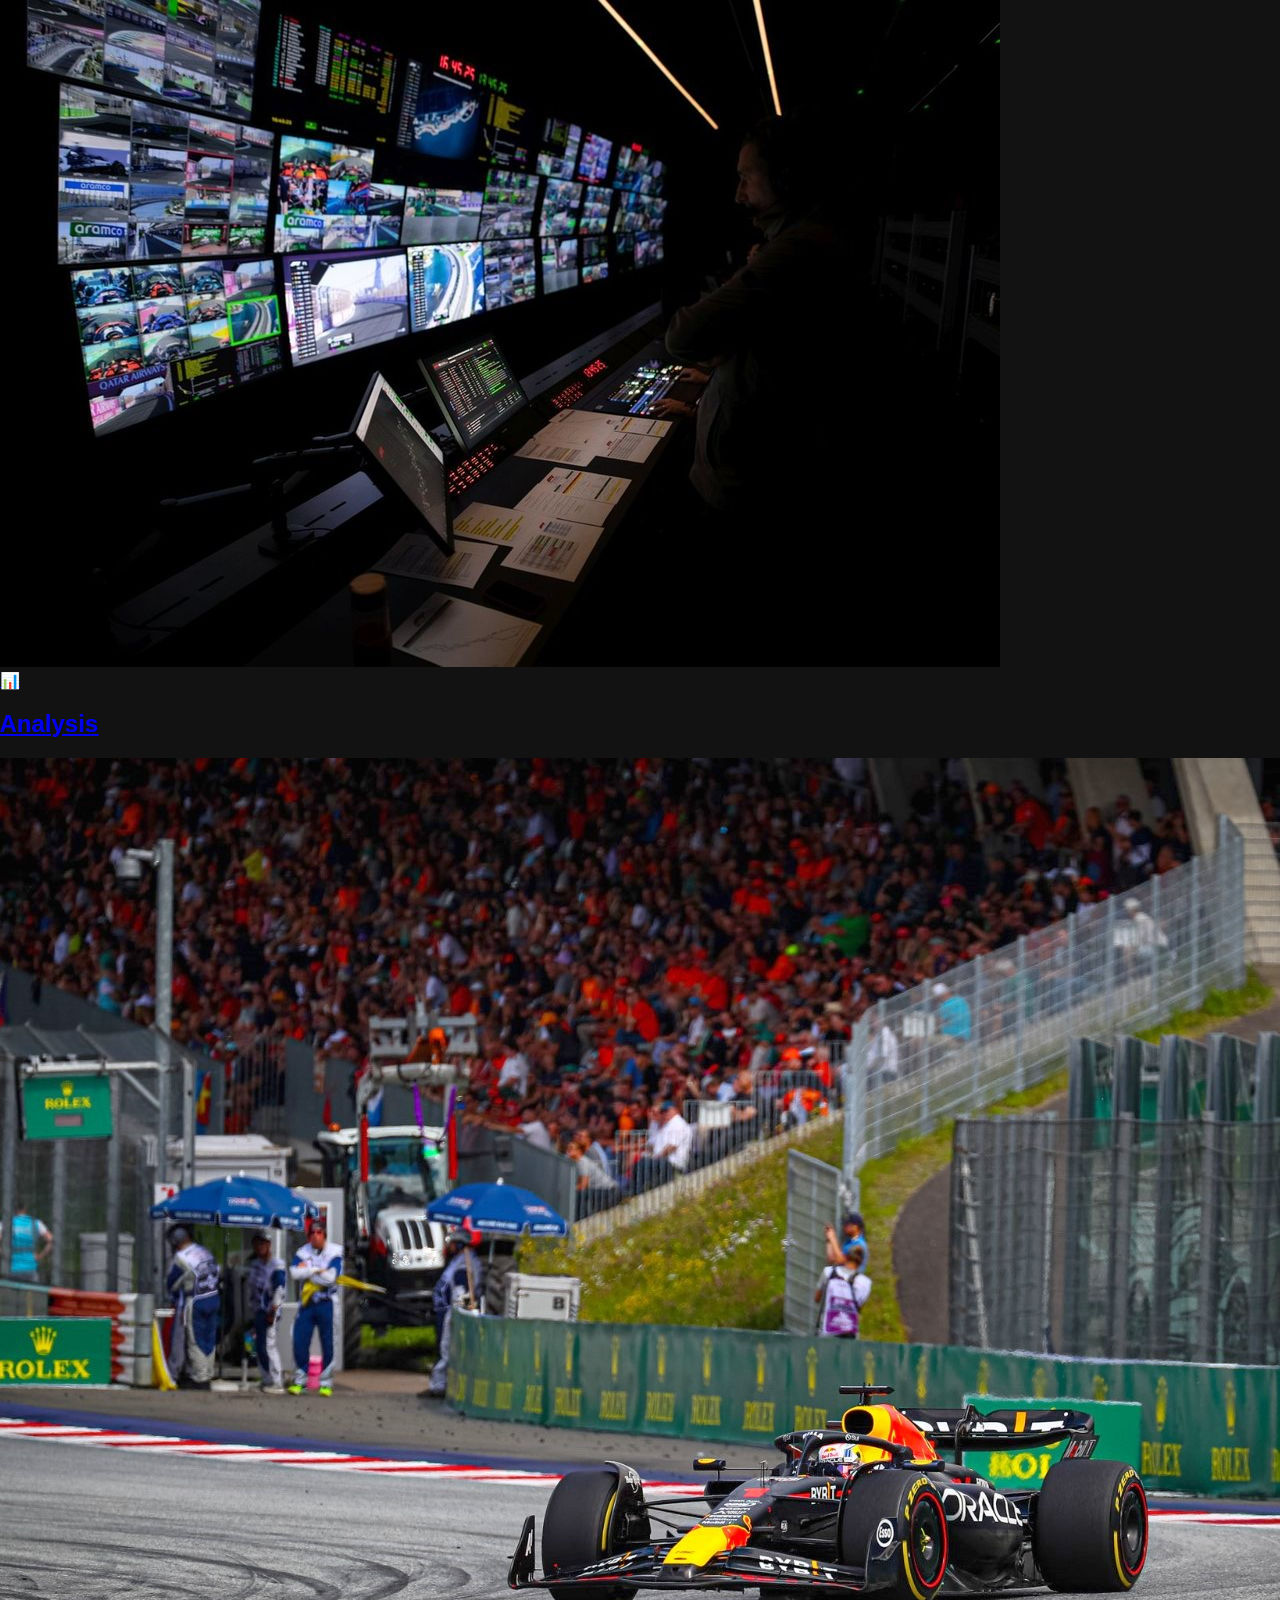
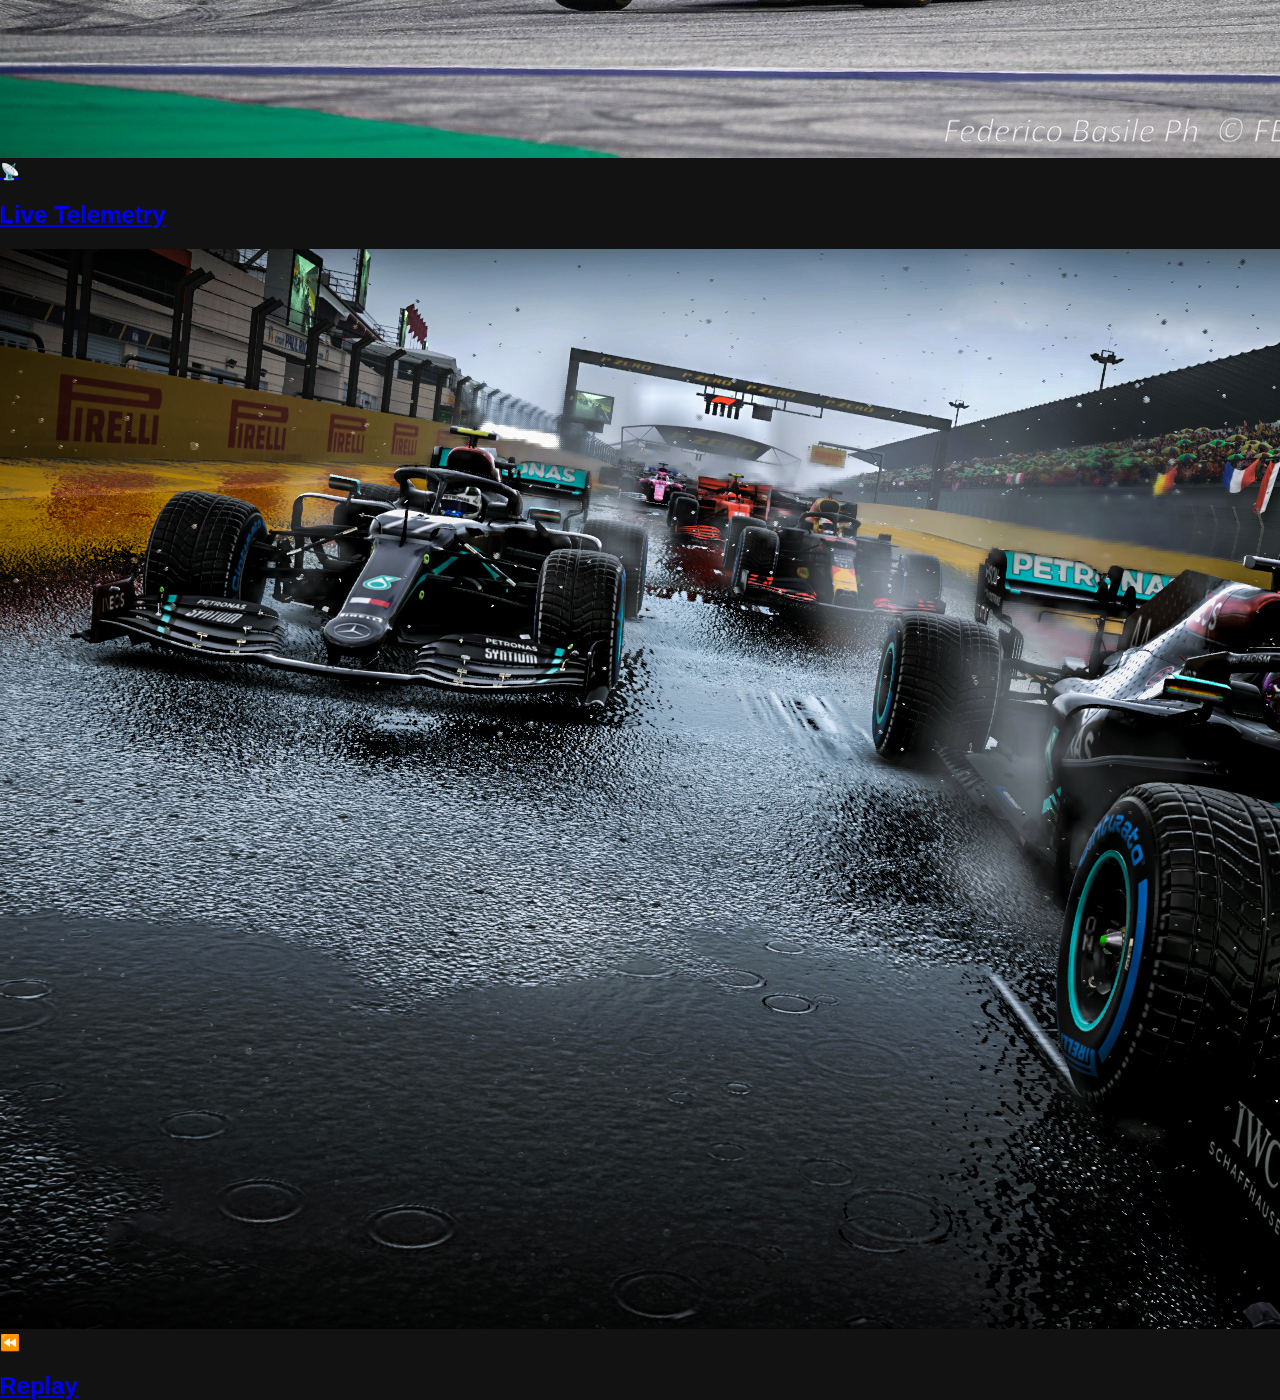
<file: templates/index.html>
<!DOCTYPE html>
<html lang="pt">

<head>
    <meta charset="UTF-8" />
    <meta name="viewport" content="width=device-width, initial-scale=1.0" />
    <title>F1 Cloud Dashboard</title>
    <style>
        * {
            box-sizing: border-box;
        }

        body,
        html {
            margin: 0;
            padding: 0;
            height: 100%;
            font-family: Arial, sans-serif;
            background-color: #121212;
            color: white;
        }

        .grid-container {
            display: grid;
            grid-template-columns: repeat(3, 1fr);
            height: 100vh;
        }

        .nav-box {
            position: relative;
            overflow: hidden;
            cursor: pointer;
            transition: transform 0.3s ease;
        }

        .nav-box .bg-image {
            position: absolute;
            top: 0;
            left: 0;
            width: 100%;
            height: 100%;
            background-size: 150%;
            background-position: center;
            transition: background-size 0.6s ease, filter 0.4s ease;
            filter: brightness(50%);
            z-index: 1;
        }

        .nav-box:hover .bg-image {
            background-size: 180%;
            filter: brightness(80%);
        }


        .nav-box .overlay {
            position: relative;
            z-index: 2;
            height: 100%;
            display: flex;
            justify-content: center;
            align-items: center;
            flex-direction: column;
            background: rgba(0, 0, 0, 0.4);
            transition: background 0.3s ease;
        }

        .nav-box:hover .overlay {
            background: rgba(0, 0, 0, 0.2);
        }

        .overlay h2 {
            margin: 0;
            font-size: 2rem;
            color: #fff;
            text-shadow: 0 0 10px rgba(0, 0, 0, 0.7);
        }

        .overlay span {
            font-size: 2.5rem;
            margin-bottom: 10px;
        }

        a.nav-box {
            text-decoration: none;
            color: inherit;
        }

        @media (max-width: 768px) {
            .grid-container {
                grid-template-columns: 1fr;
            }
        }
    </style>
</head>

<body>

    <body>
        <div class="index-grid">
            <a href="/analysis" class="index-box">
                <img src="/static/images/analysis.jpg" class="bg-img" alt="Analysis" />
                <div class="content">
                    <span>📊</span>
                    <h2>Analysis</h2>
                </div>
            </a>

            <a href="/live_telemetry" class="index-box">
                <img src="/static/images/live.jpg" class="bg-img" alt="Telemetry" />
                <div class="content">
                    <span>📡</span>
                    <h2>Live Telemetry</h2>
                </div>
            </a>

            <a href="/replay" class="index-box">
                <img src="/static/images/replay.jpg" class="bg-img" alt="Replay" />
                <div class="content">
                    <span>⏪</span>
                    <h2>Replay</h2>
                </div>
            </a>
        </div>
    </body>


</body>

</html>
</file>
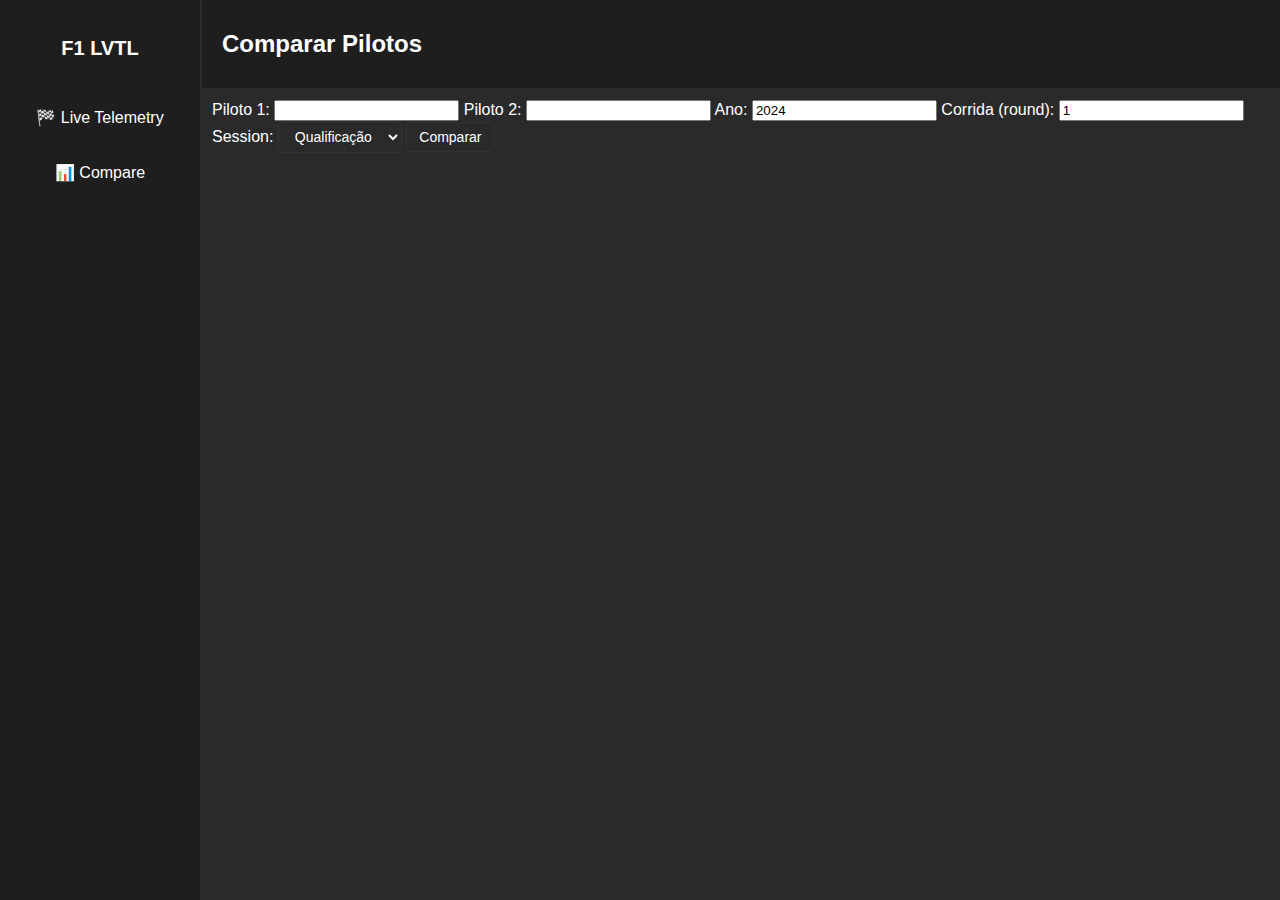
<file: templates/compare.html>
<!DOCTYPE html>
<html lang="pt">
<head>
  <meta charset="UTF-8" />
  <title>Comparador de Pilotos - F1 LVTL</title>
  <link rel="stylesheet" href="/static/css/telemetry.css">
</head>
<body>
  <div class="container">
    <div class="sidebar">
      <h2>F1 LVTL</h2>
      <a href="/">🏁 Live Telemetry</a>
      <a href="/compare">📊 Compare</a>
    </div>

    <div class="header">
      <h2>Comparar Pilotos</h2>
    </div>

    <div class="telemetry">
      <form id="compare-form">
        <label>Piloto 1: <input type="text" name="driver1" required></label>
        <label>Piloto 2: <input type="text" name="driver2" required></label>
        <label>Ano: <input type="number" name="year" value="2024" required></label>
        <label>Corrida (round): <input type="number" name="round" value="1" required></label>
        <label>Session: <select name="session">
          <option value="Q">Qualificação</option>
          <option value="R">Corrida</option>
        </select></label>
        <button type="submit">Comparar</button>
      </form>

      <div id="result"></div>
    </div>
  </div>

  <script>
    document.getElementById("compare-form").addEventListener("submit", function (e) {
      e.preventDefault();
      const form = e.target;
      const params = new URLSearchParams(new FormData(form)).toString();
      fetch(`/api/compare?${params}`)
        .then(r => r.json())
        .then(data => {
          document.getElementById("result").innerHTML = `
            <h3>Resultado:</h3>
            <p>${data.driver1.name} - Melhor volta: ${data.driver1.best_lap}</p>
            <p>${data.driver2.name} - Melhor volta: ${data.driver2.best_lap}</p>
          `;
        });
    });
  </script>
</body>
</html>
</file>
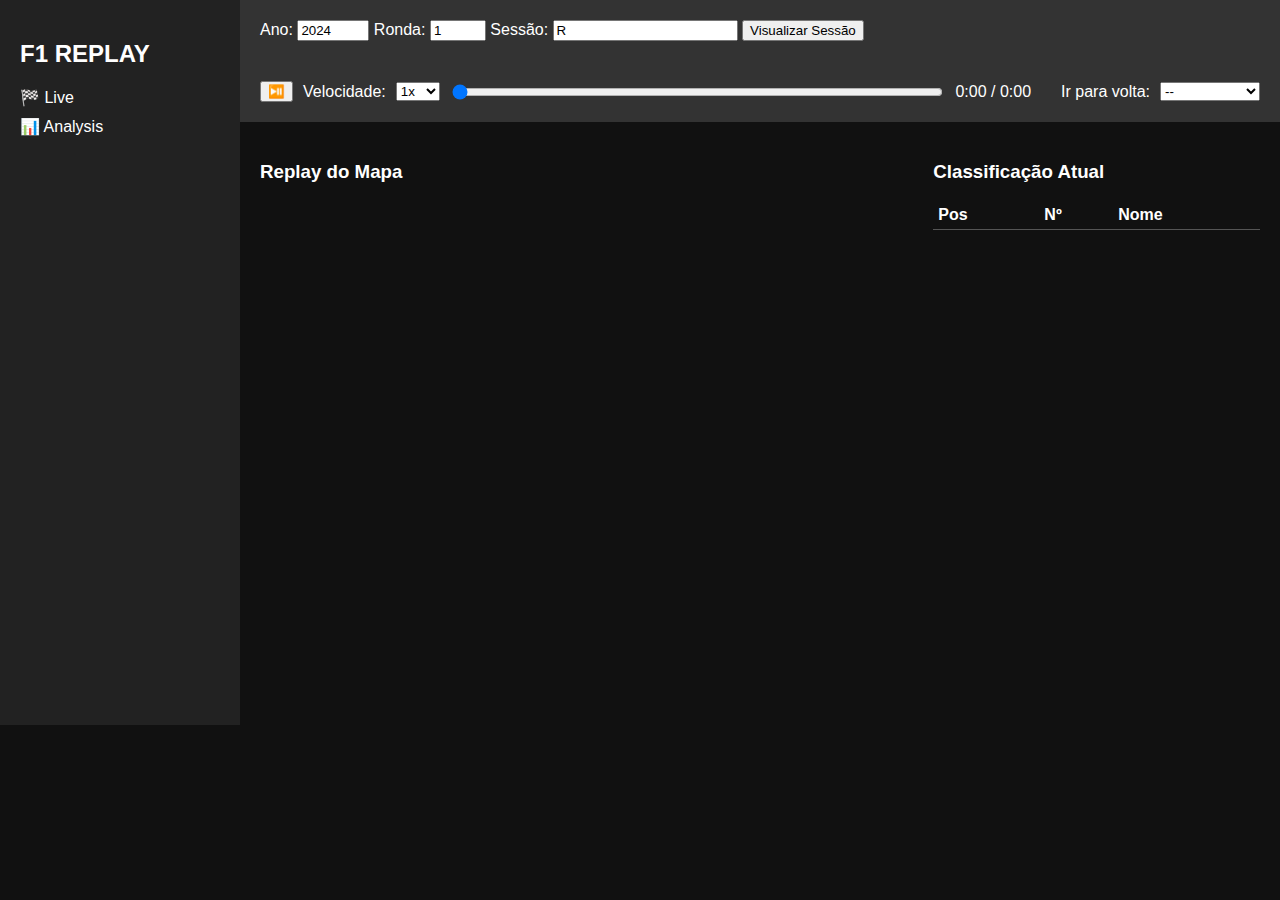
<file: templates/replay.html>
<!DOCTYPE html>
<html lang="pt">
<head>
  <meta charset="UTF-8" />
  <meta name="viewport" content="width=device-width, initial-scale=1.0" />
  <title>Replay de Sessão</title>
  <style>
    body { background-color: #111; color: white; font-family: sans-serif; margin: 0; padding: 0; }
    .container { display: flex; }
    .sidebar { width: 200px; background-color: #222; padding: 20px; }
    .sidebar a { display: block; margin: 10px 0; color: white; text-decoration: none; }
    .header, .controls { padding: 20px; background-color: #333; }
    .controls { display: flex; align-items: center; gap: 10px; }
    #progress-bar { flex: 1; }
    .main { flex: 1; }
    .map-table-container { display: flex; gap: 20px; padding: 20px; align-items: flex-start; }
    #replay-map { width: 100%; height: 500px; background-color: #111; overflow: hidden; }
    #driver-table { width: 100%; color: white; border-collapse: collapse; }
    #driver-table th, #driver-table td { border-bottom: 1px solid #555; padding: 5px; text-align: left; }
    #driver-table tr.leader { font-weight: bold; color: #ffcc00; }
    #tooltip { position: absolute; background: #222; color: #fff; padding: 5px 10px; border-radius: 5px;
               font-size: 14px; display: none; pointer-events: none; z-index: 10; }
  </style>
</head>
<body>
<div class="container">
  <div class="sidebar">
    <h2>F1 REPLAY</h2>
    <a href="/">🏁 Live</a>
    <a href="/analysis">📊 Analysis</a>
  </div>
  <div class="main">
    <div class="header">
      <label for="year">Ano:</label>
      <input type="number" id="year" value="2024" min="2021" max="2025" />
      <label for="round">Ronda:</label>
      <input type="number" id="round" value="1" min="1" max="25" />
      <label for="session">Sessão:</label>
      <input type="text" id="session" value="R" />
      <button onclick="startReplay()">Visualizar Sessão</button>
    </div>

    <div class="controls">
      <button onclick="togglePlayPause()">⏯️</button>
      <label for="speed-select">Velocidade:</label>
      <select id="speed-select" onchange="updateSpeed()">
        <option value="1000">1x</option>
        <option value="500">2x</option>
        <option value="250">4x</option>
        <option value="100">10x</option>
      </select>
      <input type="range" id="progress-bar" min="0" value="0" step="1" oninput="seekFrame(this.value)" />
      <span id="time-label">0:00 / 0:00</span>
      <label for="lap-select" style="margin-left: 20px;">Ir para volta:</label>
      <select id="lap-select" onchange="jumpToLap()" style="width: 100px;">
        <option value="">--</option>
      </select>
    </div>

    <div class="map-table-container">
      <div style="flex: 2;">
        <h3>Replay do Mapa</h3>
        <svg id="replay-map" viewBox="0 0 4000 4000" preserveAspectRatio="xMidYMid meet"></svg>
      </div>
      <div style="flex: 1;">
        <h3>Classificação Atual</h3>
        <table id="driver-table">
          <thead>
            <tr>
              <th>Pos</th>
              <th>Nº</th>
              <th>Nome</th>
            </tr>
          </thead>
          <tbody></tbody>
        </table>
      </div>
    </div>
  </div>
</div>

<div id="tooltip"></div>

<script>
let frames = [];
let currentFrame = 0;
let replayInterval;
let pathCoords = [];
let isPlaying = false;
let playbackSpeed = 1000;
let lapTimes = {};
let lapIndexMap = {};


function startReplay() {
  clearInterval(replayInterval);
  currentFrame = 0;
  isPlaying = false;

  const svg = document.getElementById('replay-map');
  svg.innerHTML = '';

  const year = document.getElementById('year').value;
  const round = document.getElementById('round').value;
  const session = document.getElementById('session').value;

  fetch(`/api/track_layout?year=${year}&round=${round}&session=${session}`)
    .then(res => res.json())
    .then(layout => {
      if (!Array.isArray(layout) || layout.length === 0) throw new Error("Traçado inválido");
      pathCoords = layout;
      const path = document.createElementNS("http://www.w3.org/2000/svg", "polyline");
      path.setAttribute("points", layout.map(p => `${p.x},${p.y}`).join(" "));
      path.setAttribute("fill", "none");
      path.setAttribute("stroke", "#555");
      path.setAttribute("stroke-width", "5");
      svg.appendChild(path);
      return Promise.all([
        fetch(`/api/replay_data?year=${year}&round=${round}&session=${session}`).then(r => r.json()),
        fetch(`/api/lap_times?year=${year}&round=${round}&session=${session}`).then(r => r.json())
      ]);
    })
    .then(([replayData, lapData]) => {
      frames = replayData.frames;
      lapIndexMap = replayData.lap_index_map || {};
      
      // Preencher seletor de voltas
      const lapSelect = document.getElementById("lap-select");
      lapSelect.innerHTML = "<option value=''>--</option>";
      
      // Ordenar voltas numericamente
      const sortedLaps = Object.keys(lapIndexMap)
        .map(Number)
        .sort((a, b) => a - b);
      
      sortedLaps.forEach(lapNumber => {
          const option = document.createElement("option");
          option.value = lapNumber;
          option.textContent = `Volta ${lapNumber}`;
          lapSelect.appendChild(option);
      });

      // Atualizar a viewBox inicial
      updateViewBox();
      // Renderizar o primeiro frame
      renderNextFrame();
      updateProgressUI();
    })
    .catch(err => {
      console.error("Erro ao carregar dados:", err);
      alert("Erro ao carregar dados da sessão.");
    });
}

function togglePlayPause() {
  isPlaying = !isPlaying;
  if (isPlaying) replayInterval = setInterval(playNext, playbackSpeed);
  else clearInterval(replayInterval);
}

function playNext() {
  if (currentFrame >= frames.length) {
    clearInterval(replayInterval);
    isPlaying = false;
    return;
  }
  renderNextFrame();
  updateViewBox(); // Atualizar a viewBox para o frame atual
  currentFrame++;
  updateProgressUI();
}

function seekFrame(value) {
  currentFrame = parseInt(value);
  renderNextFrame();
  updateViewBox(); // Atualizar a viewBox para o frame atual
  updateProgressUI();
}

function updateSpeed() {
  playbackSpeed = parseInt(document.getElementById("speed-select").value);
  if (isPlaying) {
    clearInterval(replayInterval);
    replayInterval = setInterval(playNext, playbackSpeed);
  }
}

function updateProgressUI() {
  const bar = document.getElementById("progress-bar");
  const label = document.getElementById("time-label");
  
  if (frames.length > 0) {
    bar.max = frames.length - 1;
    bar.value = currentFrame;
    
    // Formatar tempo em minutos:segundos
    const currentSeconds = frames[currentFrame]?.time_sec || 0;
    const totalSeconds = frames[frames.length - 1]?.time_sec || 0;
    
    const formatTime = (seconds) => {
      const mins = Math.floor(seconds / 60);
      const secs = Math.floor(seconds % 60);
      return `${mins}:${String(secs).padStart(2, '0')}`;
    };

    label.textContent = `${formatTime(currentSeconds)} / ${formatTime(totalSeconds)}`;
  } else {
    label.textContent = "0:00 / 0:00";
  }
}

function updateViewBox() {
  const svg = document.getElementById('replay-map');
  const allPoints = [...pathCoords];
  
  // Adicionar posições dos carros do frame atual
  if (frames.length > 0 && frames[currentFrame]?.positions) {
    frames[currentFrame].positions.forEach(car => {
      allPoints.push({x: car.x, y: car.y});
    });
  }
  
  // Calcular os limites
  const minX = Math.min(...allPoints.map(p => p.x));
  const maxX = Math.max(...allPoints.map(p => p.x));
  const minY = Math.min(...allPoints.map(p => p.y));
  const maxY = Math.max(...allPoints.map(p => p.y));
  
  // Calcular dimensões
  const width = maxX - minX;
  const height = maxY - minY;
  
  // Adicionar margem (10% da maior dimensão)
  const margin = Math.max(width, height) * 0.1;
  
  // Aplicar viewBox
  svg.setAttribute("viewBox", 
    `${minX - margin} ${minY - margin} ${width + 2 * margin} ${height + 2 * margin}`);
}

function jumpToLap() {
  const lapNumber = document.getElementById("lap-select").value;
  if (lapNumber && lapIndexMap[lapNumber] !== undefined) {
    currentFrame = lapIndexMap[lapNumber];
    
    // Forçar renderização imediata
    renderNextFrame();
    updateViewBox(); // Atualizar a viewBox para o frame atual
    updateProgressUI();
    
    // Atualizar a barra de progresso
    document.getElementById("progress-bar").value = currentFrame;
    
    // Se estava reproduzindo, continuar de onde parou
    if (isPlaying) {
      clearInterval(replayInterval);
      replayInterval = setInterval(playNext, playbackSpeed);
    }
  }
}

function renderNextFrame() {
  const svg = document.getElementById('replay-map');
  const tooltip = document.getElementById('tooltip');
  // Remove todos os elementos, exceto a pista (o primeiro filho)
  while (svg.children.length > 1) {
    svg.removeChild(svg.lastChild);
  }

  const positions = frames[currentFrame]?.positions || [];
  positions.sort((a, b) => a.position - b.position);

  const tableBody = document.querySelector("#driver-table tbody");
  tableBody.innerHTML = "";

  positions.forEach(car => {
    const circle = document.createElementNS("http://www.w3.org/2000/svg", "circle");
    circle.setAttribute("cx", car.x);
    circle.setAttribute("cy", car.y);
    circle.setAttribute("r", 90);
    circle.setAttribute("fill", "blue");
    circle.setAttribute("stroke", "#fff");

    const label = document.createElementNS("http://www.w3.org/2000/svg", "text");
    label.setAttribute("x", car.x);
    label.setAttribute("y", car.y - 40);
    label.setAttribute("fill", "#fff");
    label.setAttribute("font-size", "22");
    label.setAttribute("text-anchor", "middle");
    label.textContent = car.driver_number;
    svg.appendChild(circle);
    svg.appendChild(label);

    const row = document.createElement("tr");
    row.innerHTML = `
      <td>${car.position}º</td>
      <td>${car.driver_number}</td>
      <td>${car.driver_name}</td>`;
    
    // Destacar líder
    if (car.position === 1) {
      row.classList.add("leader");
    }
    tableBody.appendChild(row);

    circle.addEventListener('mousemove', e => {
      tooltip.style.left = `${e.pageX + 10}px`;
      tooltip.style.top = `${e.pageY + 10}px`;
      tooltip.textContent = `${car.position}º - ${car.driver_name || 'Desconhecido'}`;
      tooltip.style.display = 'block';
    });

    circle.addEventListener('mouseout', () => tooltip.style.display = 'none');
  });
}
</script>
</body>
</html>
</file>
<file: static/css/telemetry.css>
body {
  margin: 0;
  background-color: #121212;
  color: #ffffff;
  font-family: Arial, sans-serif;
}

.container {
  display: grid;
  grid-template-columns: 200px 1fr;
  grid-template-rows: auto 1fr auto;
  height: 100vh;
  gap: 2px;
}

.sidebar {
  grid-row: 1 / 4;
  background-color: #1e1e1e;
  display: flex;
  flex-direction: column;
  align-items: center;
  padding: 20px 10px;
}

.sidebar h2 {
  margin-bottom: 30px;
  font-size: 20px;
}

.sidebar a {
  color: #ffffff;
  text-decoration: none;
  margin: 10px 0;
  padding: 8px 12px;
  border-radius: 5px;
  transition: background-color 0.2s ease;
}

.sidebar a:hover {
  background-color: #333333;
}

.header {
  display: flex;
  justify-content: space-between;
  align-items: center;
  background-color: #1e1e1e;
  padding: 10px 20px;
}

.telemetry-and-map {
  display: grid;
  grid-template-columns: 2fr 1fr;
  gap: 2px;
}

.telemetry,
.map {
  background-color: #2a2a2a;
  padding: 10px;
}

.bottom-tables {
  display: grid;
  grid-template-columns: repeat(3, 1fr);
  background-color: #1e1e1e;
  gap: 2px;
}

.bottom-table {
  background-color: #2a2a2a;
  padding: 10px;
}

table {
  width: 100%;
  border-collapse: collapse;
}

th,
td {
  padding: 6px;
  text-align: center;
  border-bottom: 1px solid #444;
}

.flag-icon {
  width: 30px;
  height: auto;
  margin-right: 10px;
}

.weather-icon {
  width: 20px;
  height: auto;
  margin-left: 10px;
}

.telemetry-table {
  max-height: 400px;
  overflow-y: auto;
  border: 1px solid #ccc;
}

.telemetry-table table {
  border-collapse: collapse;
  width: 100%;
}

.telemetry-table th,
.telemetry-table td {
  border: 1px solid #999;
  padding: 6px 10px;
  text-align: center;
}

.telemetry-table thead th {
  position: sticky;
  top: 0;
  background-color: #222;
  color: white;
  z-index: 2;
}

.telemetry table thead th {
  position: sticky;
  top: 0;
  background-color: #1e1e1e;
  z-index: 10;
}

#telemetry-table {
  table-layout: fixed;
  width: 100%;
}

#telemetry-table td,
#telemetry-table th {
  white-space: nowrap;
  overflow: hidden;
  text-overflow: ellipsis;
}

body {
  background-color: #2a2a2a;
}

.nav-container {
  display: flex;
  justify-content: center;
  align-items: center;
  height: 70vh;
  gap: 40px;
}

.nav-box {
  width: 200px;
  height: 200px;
  background-color: rgb(163, 161, 161);
  border: 5px solid #000000;
  display: flex;
  justify-content: center;
  align-items: center;
  text-align: center;
  font-size: 20px;
  font-weight: bold;
  transition: all 0.3s ease;
  text-decoration: none;
  color: black;
}

.nav-box:hover {
  transform: scale(1.05);
  background-color: #e0e0e0;
}

/* CONTROLES DE FILTRO E TELEMETRIA */
.controls,
.telemetry-controls,
.lap-controls {
  display: flex;
  flex-wrap: wrap;
  gap: 15px;
  align-items: center;
  background-color: #1e1e1e;
  padding: 15px 20px;
  margin: 10px 0;
  border-radius: 6px;
}

.controls label,
.telemetry-controls label,
.lap-controls label {
  font-weight: bold;
  color: #ff3c3c;
  margin-right: 5px;
}

select,
button {
  padding: 6px 12px;
  border-radius: 5px;
  border: 1px solid #333;
  background-color: #2a2a2a;
  color: #fff;
  font-size: 14px;
  transition: background-color 0.2s ease;
}

button:hover {
  background-color: #ff3c3c;
  cursor: pointer;
}

select:focus,
button:focus {
  outline: none;
  border-color: #ff3c3c;
  box-shadow: 0 0 0 2px rgba(255, 60, 60, 0.3);
}
/* INDEX DASHBOARD DE TRÊS COLUNAS COM IMAGEM DE FUNDO */
.index-grid {
  display: grid;
  grid-template-columns: repeat(3, 1fr);
  height: 100vh;
}

.index-box {
  position: relative;
  overflow: hidden;
  cursor: pointer;
  text-decoration: none;
  color: white;
}

.index-box .content {
  position: relative;
  z-index: 2;
  height: 100%;
  display: flex;
  flex-direction: column;
  justify-content: center;
  align-items: center;
  background: rgba(0, 0, 0, 0.3);
  text-align: center;
}

.index-box .content h2 {
  margin: 0;
  font-size: 2rem;
  color: #fff;
  text-shadow: 0 0 10px #000;
}

.index-box .content span {
  font-size: 2.5rem;
  margin-bottom: 10px;
}

.bg-img {
  position: absolute;
  top: 0;
  left: 0;
  width: 100%;
  height: 100%;
  object-fit: cover;
  object-position: center;
  transition: transform 0.6s ease, filter 0.4s ease;
  z-index: 1;
  filter: brightness(0.4);
  transform: scale(1);
}

.index-box:hover .bg-img {
  transform: scale(1.05);
  filter: brightness(0.7);
}

/* Responsividade para index */
@media (max-width: 768px) {
  .index-grid {
    grid-template-columns: 1fr;
    height: auto;
  }

  .index-box {
    height: 33vh;
  }
}

/* Replay-specific styles */
.replay-container {
  min-height: 100vh;
}

.replay-sidebar {
  width: 220px;
  background-color: #0a0a0a;
  padding: 20px 0;
  border-right: 1px solid #e10600;
  box-shadow: 3px 0 10px rgba(0, 0, 0, 0.5);
  z-index: 10;
}

.replay-sidebar .sidebar-header {
  padding: 0 25px 20px; /* Alterado de 0 20px 20px */
  border-bottom: 2px solid #e10600;
  margin-bottom: 20px;
}

.replay-sidebar .sidebar-header h2 {
  color: #f0f0f0;
  font-size: 24px;
  text-transform: uppercase;
  letter-spacing: 1px;
}

.replay-sidebar .sidebar-header h2 span {
  color: #e10600;
}

.replay-sidebar a {
  display: flex;
  align-items: center;
  padding: 12px 20px;
  color: #b0b0b0;
  text-decoration: none;
  font-size: 16px;
  transition: all 0.3s ease;
  border-left: 3px solid transparent;
}

.replay-sidebar a:hover, 
.replay-sidebar a.active {
  background: linear-gradient(90deg, rgba(225, 6, 0, 0.1), transparent);
  color: #f0f0f0;
  border-left: 3px solid #e10600;
}

.replay-sidebar a i {
  margin-right: 12px;
  width: 20px;
  text-align: center;
}

.replay-main {
  flex: 1;
  display: flex;
  flex-direction: column;
  background: url('data:image/svg+xml;utf8,<svg xmlns="http://www.w3.org/2000/svg" width="100" height="100" viewBox="0 0 100 100"><rect width="100" height="100" fill="%231a1a1a"/><path d="M0 50 L100 50" stroke="%230e0e0e" stroke-width="1"/></svg>');
  background-size: 100px 100px;
  padding-left: 10px;
}

.replay-controls button.active {
  background: #e10600 !important;
  transform: scale(1.1);
  box-shadow: 0 0 10px rgba(225, 6, 0, 0.7);
}

.replay-header {
  background: linear-gradient(to right, #0a0a0a, #1a1a1a);
  padding: 20px;
  border-bottom: 2px solid #e10600;
  display: flex;
  align-items: center;
  flex-wrap: wrap;
  gap: 15px;
}

.replay-header label {
  color: #b0b0b0;
  font-size: 14px;
  text-transform: uppercase;
  letter-spacing: 0.5px;
}

.replay-header input, 
.replay-header select {
  background-color: #2a2a2a;
  border: 1px solid #444;
  color: #f0f0f0;
  padding: 8px 12px;
  border-radius: 4px;
  min-width: 80px;
}

.replay-header input:focus, 
.replay-header select:focus {
  outline: none;
  border-color: #e10600;
}

.replay-header button {
  background: linear-gradient(to bottom, #e10600, #9c0400);
  color: white;
  border: none;
  padding: 8px 20px;
  border-radius: 4px;
  cursor: pointer;
  font-weight: bold;
  text-transform: uppercase;
  letter-spacing: 0.5px;
  transition: all 0.3s ease;
  box-shadow: 0 2px 5px rgba(0, 0, 0, 0.3);
}

.replay-header button:hover {
  background: linear-gradient(to bottom, #ff1a00, #b80500);
  transform: translateY(-2px);
  box-shadow: 0 4px 8px rgba(0, 0, 0, 0.4);
}

.replay-controls {
  background-color: #1a1a1a;
  padding: 15px 20px;
  display: flex;
  align-items: center;
  gap: 15px;
  flex-wrap: wrap;
  border-bottom: 1px solid #444;
}

.replay-controls button {
  background: #2a2a2a;
  color: #f0f0f0;
  border: none;
  width: 40px;
  height: 40px;
  border-radius: 50%;
  cursor: pointer;
  display: flex;
  align-items: center;
  justify-content: center;
  font-size: 16px;
  transition: all 0.3s ease;
}

.replay-controls button:hover {
  background: #e10600;
  transform: scale(1.1);
}

#progress-bar {
  flex: 1;
  height: 6px;
  -webkit-appearance: none;
  background: #333;
  border-radius: 3px;
  outline: none;
}

#progress-bar::-webkit-slider-thumb {
  -webkit-appearance: none;
  width: 16px;
  height: 16px;
  border-radius: 50%;
  background: #e10600;
  cursor: pointer;
  transition: all 0.2s ease;
}

#progress-bar::-webkit-slider-thumb:hover {
  transform: scale(1.2);
  box-shadow: 0 0 0 4px rgba(225, 6, 0, 0.3);
}

#time-label {
  color: #b0b0b0;
  font-size: 14px;
  min-width: 120px;
}

.speed-control, .lap-control {
  display: flex;
  align-items: center;
  gap: 8px;
  color: #b0b0b0;
}

#speed-select, #lap-select {
  background-color: #2a2a2a;
  border: 1px solid #444;
  color: #f0f0f0;
  padding: 5px;
  border-radius: 4px;
}

.replay-map-table-container {
  display: flex;
  gap: 20px;
  padding: 20px;
  flex: 1;
  min-height: 0;
}

.map-container {
  flex: 2;
  display: flex;
  flex-direction: column;
  background-color: #1a1a1a;
  border-radius: 8px;
  overflow: hidden;
  box-shadow: 0 4px 12px rgba(0, 0, 0, 0.3);
  border: 1px solid #444;
}

.map-container h3 {
  background: linear-gradient(to right, #e10600, #9c0400);
  padding: 12px 20px;
  font-size: 16px;
  text-transform: uppercase;
  letter-spacing: 1px;
}

#replay-map {
  flex: 1;
  width: 100%;
  background-color: #0a0a0a;
  overflow: hidden;
}

.table-container {
  flex: 1;
  display: flex;
  flex-direction: column;
  background-color: #1a1a1a;
  border-radius: 8px;
  overflow: hidden;
  box-shadow: 0 4px 12px rgba(0, 0, 0, 0.3);
  border: 1px solid #444;
}

.table-container h3 {
  background: linear-gradient(to right, #e10600, #9c0400);
  padding: 12px 20px;
  font-size: 16px;
  text-transform: uppercase;
  letter-spacing: 1px;
}

#driver-table {
  width: 100%;
  color: #f0f0f0;
  border-collapse: collapse;
  border-spacing: 0;
}

#driver-table th {
  background-color: rgba(20, 20, 20, 0.8);
  padding: 6px 12px;
  text-align: left;
  font-weight: 600;
  text-transform: uppercase;
  font-size: 12px;
  letter-spacing: 0.5px;
  border-bottom: 0.5px solid #e10600;
}

#driver-table td {
  padding: 6px 12px;
  border-bottom: 1px solid #444;
  line-height: 1.2;
}

#driver-table tr {
  transition: all 0.3s ease;
  height: 32px;
}

#driver-table tbody tr:hover {
  background-color: rgba(225, 6, 0, 0.1);
}

#driver-table tr.leader {
  font-weight: bold;
  color: #f0f0f0;
  background: linear-gradient(to right, rgba(225, 6, 0, 0.2), transparent);
}

#driver-table tr.leader td:first-child::before {
  content: "🥇";
  position: absolute;
  left: 5px;
}

#driver-table tr.position-up {
  background-color: rgba(0, 150, 0, 0.1);
}

#driver-table tr.position-down {
  background-color: rgba(200, 0, 0, 0.1);
}

#driver-table tr.new-position {
  animation: highlight 1.5s ease;
}

@keyframes highlight {
  0% { background-color: rgba(255, 215, 0, 0.3); }
  100% { background-color: transparent; }
}

#tooltip {
  position: absolute;
  background: rgba(30, 30, 30, 0.95);
  color: #f0f0f0;
  padding: 8px 15px;
  border-radius: 4px;
  font-size: 14px;
  display: none;
  pointer-events: none;
  z-index: 100;
  border: 1px solid #e10600;
  box-shadow: 0 4px 12px rgba(0, 0, 0, 0.5);
  backdrop-filter: blur(4px);
}

/* Responsividade */
@media (max-width: 1200px) {
  .replay-map-table-container {
    flex-direction: column;
  }
  
  .map-container, .table-container {
    height: 50vh;
  }
}

@media (max-width: 768px) {
  .replay-container {
    flex-direction: column;
  }
  
  .replay-sidebar {
    width: 220px;
    background-color: #0a0a0a;
    padding: 20px 0;
    border-right: 1px solid #e10600;
    box-shadow: 3px 0 10px rgba(0, 0, 0, 0.5);
    z-index: 10;
    margin-right: 15px; /* Adicione esta linha */
  }
  
  .replay-sidebar a {
    display: flex;
    align-items: center;
    padding: 12px 20px 12px 25px; /* Alterado de 12px 20px para 12px 20px 12px 25px */
    color: #b0b0b0;
    text-decoration: none;
    font-size: 16px;
    transition: all 0.3s ease;
    border-left: 3px solid transparent;
  }
  
  .replay-sidebar a:hover, 
  .replay-sidebar a.active {
    border-left: none;
    border-bottom: 3px solid #e10600;
  }
  
  .replay-header {
    justify-content: center;
  }
}
</file>
